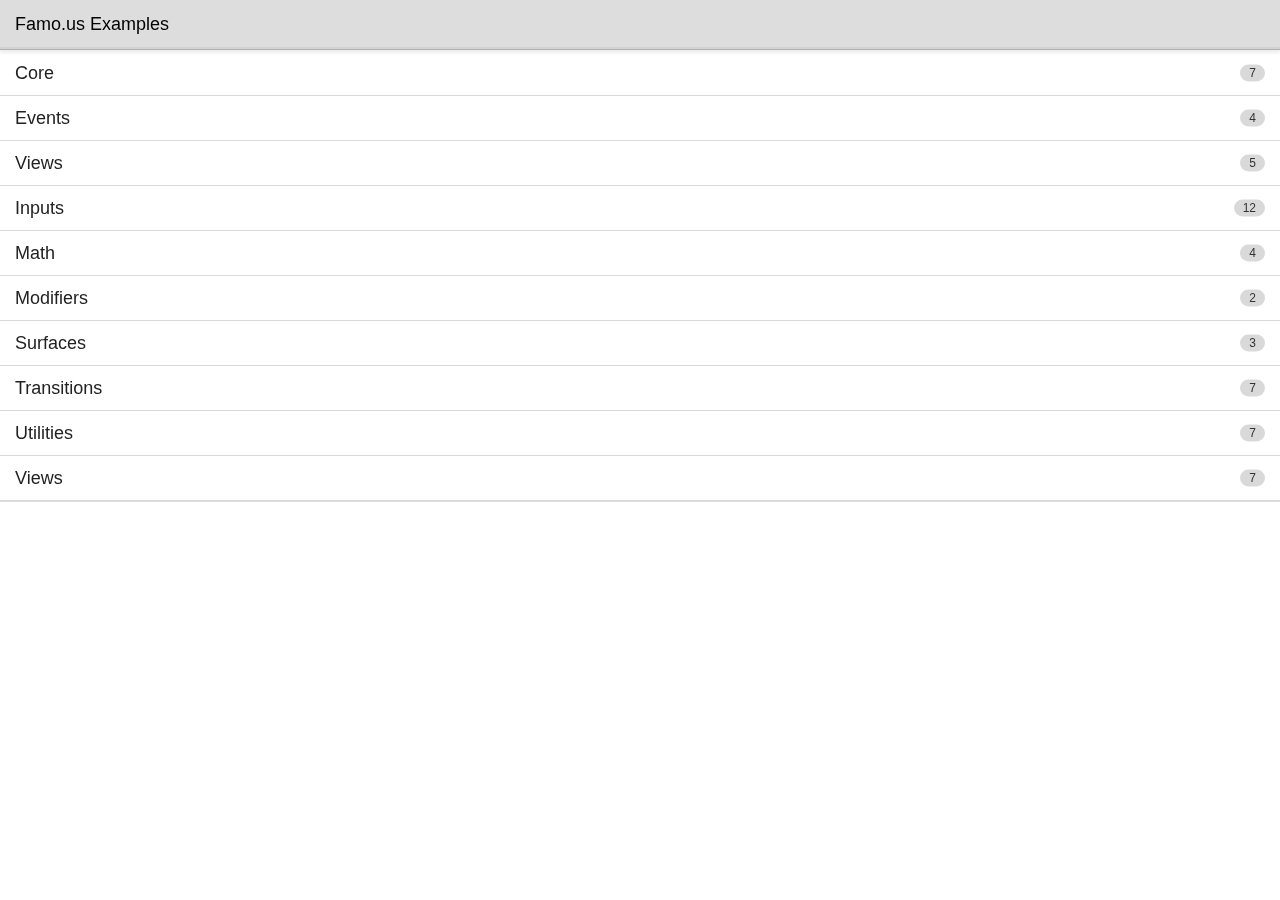
<file: index.html>
<!DOCTYPE HTML>
<html>
    <head>
        <title>famo.us demos App</title>
        <meta name="viewport" content="width=device-width, maximum-scale=1, user-scalable=no" />
        <meta name="mobile-web-app-capable" content="yes" />
        <meta name="apple-mobile-web-app-capable" content="yes" />
        <meta name="apple-mobile-web-app-status-bar-style" content="black" />
        <link rel="stylesheet" type="text/css" href="css/ratchet.min.css" />
        <link rel="stylesheet" type="text/css" href="css/ratchet-theme-android.min.css" />
        
    </head>
    <body>
		<script>
  (function(i,s,o,g,r,a,m){i['GoogleAnalyticsObject']=r;i[r]=i[r]||function(){
  (i[r].q=i[r].q||[]).push(arguments)},i[r].l=1*new Date();a=s.createElement(o),
  m=s.getElementsByTagName(o)[0];a.async=1;a.src=g;m.parentNode.insertBefore(a,m)
  })(window,document,'script','//www.google-analytics.com/analytics.js','ga');

  ga('create', 'UA-50441906-2', 'eugenioclrc.github.io');
  ga('send', 'pageview');

</script>

<div class="app-page" data-page="home">
    <header class="bar bar-nav">
      <h1 class="title">Famo.us Examples</h1>
    </header>

    <ul class="table-view" style="padding-top:50px">
      <li class="table-view-cell">
        <a class="navigate-right app-button" data-target="list" data-target-args='["core"]'>
          <span class="badge">7</span>
          Core
        </a>
      </li>
      <li class="table-view-cell">
        <a class="navigate-right app-button" data-target="list" data-target-args='["events"]'>
          <span class="badge">4</span>
          Events
        </a>
      </li>
      <li class="table-view-cell">
        <a class="navigate-right app-button" data-target="list" data-target-args='["views"]'>
          <span class="badge">5</span>
          Views
        </a>
      </li>
      <li class="table-view-cell">
        <a class="navigate-right app-button" data-target="list" data-target-args='["inputs"]'>
          <span class="badge">12</span>
          Inputs
        </a>
      </li>
      <li class="table-view-cell">
        <a class="navigate-right app-button" data-target="list" data-target-args='["math"]'>
          <span class="badge">4</span>
          Math
        </a>
      </li>
      <li class="table-view-cell">
        <a class="navigate-right app-button" data-target="list" data-target-args='["modifiers"]'>
          <span class="badge">2</span>
          Modifiers
        </a>
      </li>
      <li class="table-view-cell">
        <a class="navigate-right app-button" data-target="list" data-target-args='["surfaces"]'>
          <span class="badge">3</span>
          Surfaces
        </a>
      </li>
      <li class="table-view-cell">
        <a class="navigate-right app-button" data-target="list" data-target-args='["transitions"]'>
          <span class="badge">7</span>
          Transitions
        </a>
      </li>
      <li class="table-view-cell">
        <a class="navigate-right app-button" data-target="list" data-target-args='["utilities"]'>
          <span class="badge">7</span>
          Utilities
        </a>
      </li>

      <li class="table-view-cell">
        <a class="navigate-right app-button" data-target="list" data-target-args='["views"]'>
          <span class="badge">7</span>
          Views
        </a>
      </li>
    </ul>

</div>


<div class="app-page" data-page="list">
    <header class="bar bar-nav">
      <a class="icon icon-left-nav pull-left app-button" data-back data-transition="slide-out"></a>
      <h1 class="title app-button" data-back data-transition="slide-out"></h1>
    </header>

    <ul class="table-view" style="padding-top:50px">
      
    </ul>
</div>


<script type="text/javascript" src="examplesjson.js"></script>
<script type="text/javascript" src="zepto.min.js"></script>
<script type="text/javascript" src="kik.app.js"></script>

<script type="text/javascript">
App.setDefaultTransition('slide-left'); // global

Object.keys(examplesList).forEach(function(cat){
    if(examplesList.hasOwnProperty(cat)){
        examplesList[cat]._total = 0;
        Object.keys(examplesList[cat]).forEach(function(subcat){            
            if (subcat !== '_total') {
                examplesList[cat]._total += examplesList[cat][subcat].length;
            }
        });
    }
});


function onDeviceReady(){
    document.addEventListener("backbutton", function(e){
      try{
        e.preventDefault();
        if(App.back() === false){
          navigator.app.exitApp();
        }else{
          navigator.app.backHistory();
        }
      }catch(er){
        navigator.app.backHistory();
      }
      
    });
}
document.addEventListener("deviceready", onDeviceReady, false);

App.controller('home', function (page) {
});

App.controller('list', function (page, path) {
    var $page = $(page);
    $page.find('header h1').html('Famo.us '+path.join(' ') +' Examples');

    // cat view
    var html='';
    if(path.length === 1) {
        var keys = Object.keys(examplesList[path[0]]);
        for(var i=0,e;i< keys.length; i++){
            e=keys[i];
            if (e!=='_total') {
                if(examplesList[path[0]][e].length>1){
                    html +=
                      '<li class="table-view-cell">'+
                      '  <a class="navigate-right app-button" data-target="list" data-target-args=\'["' + path[0] + '","' + e + '"]\'>' +
                      '    <span class="badge">'+ examplesList[path[0]][e].length+'</span>    ' + e
                      '  </a>'+
                      '</li>';
                } else {
                    html +=
                      '<li class="table-view-cell">'+
                      '  <a class="navigate-right" data-transition="slide-in" href="demo.html?src='+ examplesList[path[0]][e][0].url +'">' +
                         e +
                      '  </a>' +
                      '</li>';
                }
            }
            
        };
    } else {
        var keys = Object.keys(examplesList[path[0]][path[1]]);
        for(var i=0,e;i< keys.length; i++){
          e=keys[i];
            html +=
                      '<li class="table-view-cell">'+
                      '  <a class="navigate-right app-button" href="demo.html?src='+ examplesList[path[0]][path[1]][e].url +'">' +
                         examplesList[path[0]][path[1]][e].name +
                      '  </a>' +
                      '</li>';                      
        }
    }

    $page.find('ul').html(html);

    bindClickable($page.find('ul .app-button'));
        
});

$(function(){
  try {
      App.restore();
  } catch (err) {
      App.load('home');
  }
});

function bindClickable(t){
     t.forEach(
            function (button) {
                Clickable(button);
                button.addEventListener('click', function () {
                    var target     = button.getAttribute('data-target'),
                        targetArgs = button.getAttribute('data-target-args'),
                        back       = (button.getAttribute('data-back') !== null),
                        manualBack = (button.getAttribute('data-manual-back') !== null),
                        args;

                    try {
                        args = JSON.parse(targetArgs);
                    } catch (err) {}
                    if ((typeof args !== 'object') || (args === null)) {
                        args = {};
                    }

                    if (!back && !target) {
                        return;
                    }
                    if (back && manualBack) {
                        return;
                    }

                    var clickableClass = button.getAttribute('data-clickable-class');
                    if (clickableClass) {
                        button.disabled = true;
                        button.classList.add(clickableClass);
                    }

                    if (back) {
                        App.back(finish);
                    }
                    else if (target) {
                        App.load(target, args, {}, finish);
                    }

                    function finish () {
                        if (clickableClass) {
                            button.disabled = false;
                            button.classList.remove(clickableClass);
                        }
                    }
                }, false);
            }
        );

}

</script>

    </body>
</html>
</file>
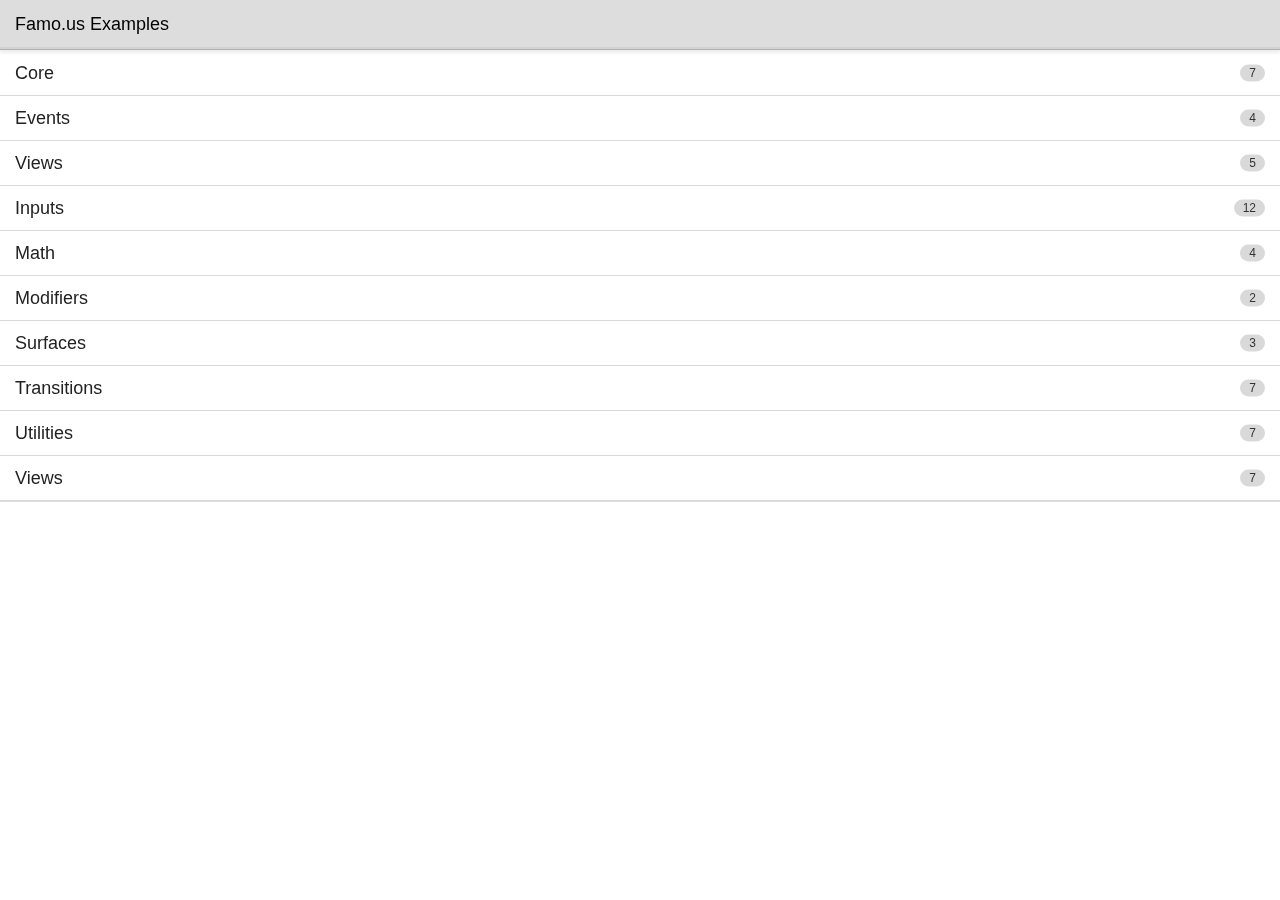
<file: platforms/android/assets/www/index.html>
<!DOCTYPE HTML>
<html>
    <head>
        <title>famo.us App</title>
        <meta name="viewport" content="width=device-width, maximum-scale=1, user-scalable=no" />
        <meta name="mobile-web-app-capable" content="yes" />
        <meta name="apple-mobile-web-app-capable" content="yes" />
        <meta name="apple-mobile-web-app-status-bar-style" content="black" />
        <link rel="stylesheet" type="text/css" href="css/ratchet.min.css" />
        <link rel="stylesheet" type="text/css" href="css/ratchet-theme-android.min.css" />
        
    </head>
    <body>
        <script type="text/javascript" src="cordova.js"></script>

<div class="app-page" data-page="home">
    <header class="bar bar-nav">
      <h1 class="title">Famo.us Examples</h1>
    </header>

    <ul class="table-view" style="padding-top:50px">
      <li class="table-view-cell">
        <a class="navigate-right app-button" data-target="list" data-target-args='["core"]'>
          <span class="badge">7</span>
          Core
        </a>
      </li>
      <li class="table-view-cell">
        <a class="navigate-right app-button" data-target="list" data-target-args='["events"]'>
          <span class="badge">4</span>
          Events
        </a>
      </li>
      <li class="table-view-cell">
        <a class="navigate-right app-button" data-target="list" data-target-args='["views"]'>
          <span class="badge">5</span>
          Views
        </a>
      </li>
      <li class="table-view-cell">
        <a class="navigate-right app-button" data-target="list" data-target-args='["inputs"]'>
          <span class="badge">12</span>
          Inputs
        </a>
      </li>
      <li class="table-view-cell">
        <a class="navigate-right app-button" data-target="list" data-target-args='["math"]'>
          <span class="badge">4</span>
          Math
        </a>
      </li>
      <li class="table-view-cell">
        <a class="navigate-right app-button" data-target="list" data-target-args='["modifiers"]'>
          <span class="badge">2</span>
          Modifiers
        </a>
      </li>
      <li class="table-view-cell">
        <a class="navigate-right app-button" data-target="list" data-target-args='["surfaces"]'>
          <span class="badge">3</span>
          Surfaces
        </a>
      </li>
      <li class="table-view-cell">
        <a class="navigate-right app-button" data-target="list" data-target-args='["transitions"]'>
          <span class="badge">7</span>
          Transitions
        </a>
      </li>
      <li class="table-view-cell">
        <a class="navigate-right app-button" data-target="list" data-target-args='["utilities"]'>
          <span class="badge">7</span>
          Utilities
        </a>
      </li>

      <li class="table-view-cell">
        <a class="navigate-right app-button" data-target="list" data-target-args='["views"]'>
          <span class="badge">7</span>
          Views
        </a>
      </li>
    </ul>

</div>


<div class="app-page" data-page="list">
    <header class="bar bar-nav">
      <a class="icon icon-left-nav pull-left app-button" data-back data-transition="slide-out"></a>
      <h1 class="title app-button" data-back data-transition="slide-out"></h1>
    </header>

    <ul class="table-view" style="padding-top:50px">
      
    </ul>
</div>


<script type="text/javascript" src="examplesjson.js"></script>
<script type="text/javascript" src="zepto.min.js"></script>
<script type="text/javascript" src="kik.app.js"></script>

<script type="text/javascript">
App.setDefaultTransition('slide-left'); // global

Object.keys(examplesList).forEach(function(cat){
    if(examplesList.hasOwnProperty(cat)){
        examplesList[cat]._total = 0;
        Object.keys(examplesList[cat]).forEach(function(subcat){            
            if (subcat !== '_total') {
                examplesList[cat]._total += examplesList[cat][subcat].length;
            }
        });
    }
});


function onDeviceReady(){
    document.addEventListener("backbutton", function(e){
      try{
        e.preventDefault();
        if(App.back() === false){
          navigator.app.exitApp();
        }else{
          navigator.app.backHistory();
        }
      }catch(er){
        navigator.app.backHistory();
      }
      
    });
}
document.addEventListener("deviceready", onDeviceReady, false);

App.controller('home', function (page) {
});

App.controller('list', function (page, path) {
    var $page = $(page);
    $page.find('header h1').html('Famo.us '+path.join(' ') +' Examples');

    // cat view
    var html='';
    if(path.length === 1) {
        var keys = Object.keys(examplesList[path[0]]);
        for(var i=0,e;i< keys.length; i++){
            e=keys[i];
            if (e!=='_total') {
                if(examplesList[path[0]][e].length>1){
                    html +=
                      '<li class="table-view-cell">'+
                      '  <a class="navigate-right app-button" data-target="list" data-target-args=\'["' + path[0] + '","' + e + '"]\'>' +
                      '    <span class="badge">'+ examplesList[path[0]][e].length+'</span>    ' + e
                      '  </a>'+
                      '</li>';
                } else {
                    html +=
                      '<li class="table-view-cell">'+
                      '  <a class="navigate-right" data-transition="slide-in" href="demo.html?src='+ examplesList[path[0]][e][0].url +'">' +
                         e +
                      '  </a>' +
                      '</li>';
                }
            }
            
        };
    } else {
        var keys = Object.keys(examplesList[path[0]][path[1]]);
        for(var i=0,e;i< keys.length; i++){
          e=keys[i];
            html +=
                      '<li class="table-view-cell">'+
                      '  <a class="navigate-right app-button" href="demo.html?src='+ examplesList[path[0]][path[1]][e].url +'">' +
                         examplesList[path[0]][path[1]][e].name +
                      '  </a>' +
                      '</li>';                      
        }
    }

    $page.find('ul').html(html);

    bindClickable($page.find('ul .app-button'));
        
});

$(function(){
  try {
      App.restore();
  } catch (err) {
      App.load('home');
  }
});

function bindClickable(t){
     t.forEach(
            function (button) {
                Clickable(button);
                button.addEventListener('click', function () {
                    var target     = button.getAttribute('data-target'),
                        targetArgs = button.getAttribute('data-target-args'),
                        back       = (button.getAttribute('data-back') !== null),
                        manualBack = (button.getAttribute('data-manual-back') !== null),
                        args;

                    try {
                        args = JSON.parse(targetArgs);
                    } catch (err) {}
                    if ((typeof args !== 'object') || (args === null)) {
                        args = {};
                    }

                    if (!back && !target) {
                        return;
                    }
                    if (back && manualBack) {
                        return;
                    }

                    var clickableClass = button.getAttribute('data-clickable-class');
                    if (clickableClass) {
                        button.disabled = true;
                        button.classList.add(clickableClass);
                    }

                    if (back) {
                        App.back(finish);
                    }
                    else if (target) {
                        App.load(target, args, {}, finish);
                    }

                    function finish () {
                        if (clickableClass) {
                            button.disabled = false;
                            button.classList.remove(clickableClass);
                        }
                    }
                }, false);
            }
        );

}

</script>

    </body>
</html>
</file>
<file: css/ratchet.min.css>
/*!
 * =====================================================
 * Ratchet v2.0.2 (http://goratchet.com)
 * Copyright 2014 Connor Sears
 * Licensed under MIT (https://github.com/twbs/ratchet/blob/master/LICENSE)
 *
 * v2.0.2 designed by @connors.
 * =====================================================
 *//*! normalize.css v3.0.1 | MIT License | git.io/normalize */html{font-family:sans-serif;-webkit-text-size-adjust:100%;-ms-text-size-adjust:100%}body{margin:0}article,aside,details,figcaption,figure,footer,header,hgroup,main,nav,section,summary{display:block}audio,canvas,progress,video{display:inline-block;vertical-align:baseline}audio:not([controls]){display:none;height:0}[hidden],template{display:none}a{background:0 0}a:active,a:hover{outline:0}abbr[title]{border-bottom:1px dotted}b,strong{font-weight:700}dfn{font-style:italic}h1{margin:.67em 0}mark{color:#000;background:#ff0}small{font-size:80%}sub,sup{position:relative;font-size:75%;line-height:0;vertical-align:baseline}sup{top:-.5em}sub{bottom:-.25em}img{border:0}svg:not(:root){overflow:hidden}figure{margin:1em 40px}hr{height:0;-moz-box-sizing:content-box;box-sizing:content-box}pre{overflow:auto}code,kbd,pre,samp{font-family:monospace,monospace;font-size:1em}button,input,optgroup,select,textarea{margin:0;font:inherit;color:inherit}button{overflow:visible}button,select{text-transform:none}button,html input[type=button],input[type=reset],input[type=submit]{-webkit-appearance:button;cursor:pointer}button[disabled],html input[disabled]{cursor:default}button::-moz-focus-inner,input::-moz-focus-inner{padding:0;border:0}input{line-height:normal}input[type=checkbox],input[type=radio]{box-sizing:border-box;padding:0}input[type=number]::-webkit-inner-spin-button,input[type=number]::-webkit-outer-spin-button{height:auto}input[type=search]::-webkit-search-cancel-button,input[type=search]::-webkit-search-decoration{-webkit-appearance:none}fieldset{padding:.35em .625em .75em;margin:0 2px;border:1px solid silver}legend{padding:0;border:0}textarea{overflow:auto}optgroup{font-weight:700}table{border-spacing:0;border-collapse:collapse}td,th{padding:0}*{-webkit-box-sizing:border-box;-moz-box-sizing:border-box;box-sizing:border-box}body{position:fixed;top:0;right:0;bottom:0;left:0;font-family:"Helvetica Neue",Helvetica,sans-serif;font-size:17px;line-height:21px;color:#000;background-color:#fff}a{color:#428bca;text-decoration:none;-webkit-tap-highlight-color:transparent}a:active{color:#3071a9}.content{position:absolute;top:0;right:0;bottom:0;left:0;overflow:auto;-webkit-overflow-scrolling:touch;background-color:#fff}.content>*{-webkit-transform:translateZ(0);-ms-transform:translateZ(0);transform:translateZ(0)}.bar-nav~.content{padding-top:44px}.bar-header-secondary~.content{padding-top:88px}.bar-footer~.content{padding-bottom:44px}.bar-footer-secondary~.content{padding-bottom:88px}.bar-tab~.content{padding-bottom:50px}.bar-footer-secondary-tab~.content{padding-bottom:94px}.content-padded{margin:10px}.pull-left{float:left}.pull-right{float:right}.clearfix:after,.clearfix:before{display:table;content:" "}.clearfix:after{clear:both}h1,h2,h3,h4,h5,h6{margin-top:0;margin-bottom:10px;line-height:1}.h1,h1{font-size:36px}.h2,h2{font-size:30px}.h3,h3{font-size:24px}.h4,h4{font-size:18px}.h5,h5{margin-top:20px;font-size:14px}.h6,h6{margin-top:20px;font-size:12px}p{margin-top:0;margin-bottom:10px;font-size:14px;color:#777}.btn{position:relative;display:inline-block;padding:6px 8px 7px;margin-bottom:0;font-size:12px;font-weight:400;line-height:1;color:#333;text-align:center;white-space:nowrap;vertical-align:top;cursor:pointer;background-color:#fff;border:1px solid #ccc;border-radius:3px}.btn.active,.btn:active{color:inherit;background-color:#ccc}.btn.disabled,.btn:disabled{opacity:.6}.btn-primary{color:#fff;background-color:#428bca;border:1px solid #428bca}.btn-primary.active,.btn-primary:active{color:#fff;background-color:#3071a9;border:1px solid #3071a9}.btn-positive{color:#fff;background-color:#5cb85c;border:1px solid #5cb85c}.btn-positive.active,.btn-positive:active{color:#fff;background-color:#449d44;border:1px solid #449d44}.btn-negative{color:#fff;background-color:#d9534f;border:1px solid #d9534f}.btn-negative.active,.btn-negative:active{color:#fff;background-color:#c9302c;border:1px solid #c9302c}.btn-outlined{background-color:transparent}.btn-outlined.btn-primary{color:#428bca}.btn-outlined.btn-positive{color:#5cb85c}.btn-outlined.btn-negative{color:#d9534f}.btn-outlined.btn-negative:active,.btn-outlined.btn-positive:active,.btn-outlined.btn-primary:active{color:#fff}.btn-link{padding-top:6px;padding-bottom:6px;color:#428bca;background-color:transparent;border:0}.btn-link.active,.btn-link:active{color:#3071a9;background-color:transparent}.btn-block{display:block;width:100%;padding:15px 0;margin-bottom:10px;font-size:18px}input[type=button],input[type=reset],input[type=submit]{width:100%}.btn .badge{margin:-2px -4px -2px 4px;font-size:12px;background-color:rgba(0,0,0,.15)}.btn .badge-inverted,.btn:active .badge-inverted{background-color:transparent}.btn-negative:active .badge-inverted,.btn-positive:active .badge-inverted,.btn-primary:active .badge-inverted{color:#fff}.btn-block .badge{position:absolute;right:0;margin-right:10px}.btn .icon{font-size:inherit}.bar{position:fixed;right:0;left:0;z-index:10;height:44px;padding-right:10px;padding-left:10px;background-color:#fff;border-bottom:1px solid #ddd;-webkit-backface-visibility:hidden;backface-visibility:hidden}.bar-header-secondary{top:44px}.bar-footer{bottom:0}.bar-footer-secondary{bottom:44px}.bar-footer-secondary-tab{bottom:50px}.bar-footer,.bar-footer-secondary,.bar-footer-secondary-tab{border-top:1px solid #ddd;border-bottom:0}.bar-nav{top:0}.title{position:absolute;display:block;width:100%;padding:0;margin:0 -10px;font-size:17px;font-weight:500;line-height:44px;color:#000;text-align:center;white-space:nowrap}.title a{color:inherit}.bar-tab{bottom:0;display:table;width:100%;height:50px;padding:0;table-layout:fixed;border-top:1px solid #ddd;border-bottom:0}.bar-tab .tab-item{display:table-cell;width:1%;height:50px;color:#929292;text-align:center;vertical-align:middle}.bar-tab .tab-item.active,.bar-tab .tab-item:active{color:#428bca}.bar-tab .tab-item .icon{top:3px;width:24px;height:24px;padding-top:0;padding-bottom:0}.bar-tab .tab-item .icon~.tab-label{display:block;font-size:11px}.bar .btn{position:relative;top:7px;z-index:20;padding:6px 12px 7px;margin-top:0;font-weight:400}.bar .btn.pull-right{margin-left:10px}.bar .btn.pull-left{margin-right:10px}.bar .btn-link{top:0;padding:0;font-size:16px;line-height:44px;color:#428bca;border:0}.bar .btn-link.active,.bar .btn-link:active{color:#3071a9}.bar .btn-block{top:6px;padding:7px 0;margin-bottom:0;font-size:16px}.bar .btn-nav.pull-left{margin-left:-5px}.bar .btn-nav.pull-left .icon-left-nav{margin-right:-3px}.bar .btn-nav.pull-right{margin-right:-5px}.bar .btn-nav.pull-right .icon-right-nav{margin-left:-3px}.bar .icon{position:relative;z-index:20;padding-top:10px;padding-bottom:10px;font-size:24px}.bar .btn .icon{top:3px;padding:0}.bar .title .icon{padding:0}.bar .title .icon.icon-caret{top:4px;margin-left:-5px}.bar input[type=search]{height:29px;margin:6px 0}.bar .segmented-control{top:7px;margin:0 auto}.badge{display:inline-block;padding:2px 9px 3px;font-size:12px;line-height:1;color:#333;background-color:rgba(0,0,0,.15);border-radius:100px}.badge.badge-inverted{padding:0 5px 0 0;background-color:transparent}.badge-primary{color:#fff;background-color:#428bca}.badge-primary.badge-inverted{color:#428bca}.badge-positive{color:#fff;background-color:#5cb85c}.badge-positive.badge-inverted{color:#5cb85c}.badge-negative{color:#fff;background-color:#d9534f}.badge-negative.badge-inverted{color:#d9534f}.card{margin:10px;overflow:hidden;background-color:#fff;border:1px solid #ddd;border-radius:6px}.card .table-view{margin-bottom:0;border-top:0;border-bottom:0}.card .table-view .table-view-divider:first-child{top:0;border-top-left-radius:6px;border-top-right-radius:6px}.card .table-view .table-view-divider:last-child{border-bottom-right-radius:6px;border-bottom-left-radius:6px}.card .table-view-cell:last-child{border-bottom:0}.table-view{padding-left:0;margin-top:0;margin-bottom:15px;list-style:none;background-color:#fff;border-top:1px solid #ddd;border-bottom:1px solid #ddd}.table-view-cell{position:relative;padding:11px 65px 11px 15px;overflow:hidden;border-bottom:1px solid #ddd}.table-view-cell:last-child{border-bottom:0}.table-view-cell>a:not(.btn){position:relative;display:block;padding:inherit;margin:-11px -65px -11px -15px;overflow:hidden;color:inherit}.table-view-cell>a:not(.btn):active{background-color:#eee}.table-view-cell p{margin-bottom:0}.table-view-divider{padding-top:6px;padding-bottom:6px;padding-left:15px;margin-top:-1px;margin-left:0;font-weight:500;color:#999;background-color:#fafafa;border-top:1px solid #ddd;border-bottom:1px solid #ddd}.table-view .media,.table-view .media-body{overflow:hidden}.table-view .media-object.pull-left{margin-right:10px}.table-view .media-object.pull-right{margin-left:10px}.table-view-cell>.badge,.table-view-cell>.btn,.table-view-cell>.toggle,.table-view-cell>a>.badge,.table-view-cell>a>.btn,.table-view-cell>a>.toggle{position:absolute;top:50%;right:15px;-webkit-transform:translateY(-50%);-ms-transform:translateY(-50%);transform:translateY(-50%)}.table-view-cell .navigate-left>.badge,.table-view-cell .navigate-left>.btn,.table-view-cell .navigate-left>.toggle,.table-view-cell .navigate-right>.badge,.table-view-cell .navigate-right>.btn,.table-view-cell .navigate-right>.toggle,.table-view-cell .push-left>.badge,.table-view-cell .push-left>.btn,.table-view-cell .push-left>.toggle,.table-view-cell .push-right>.badge,.table-view-cell .push-right>.btn,.table-view-cell .push-right>.toggle,.table-view-cell>a .navigate-left>.badge,.table-view-cell>a .navigate-left>.btn,.table-view-cell>a .navigate-left>.toggle,.table-view-cell>a .navigate-right>.badge,.table-view-cell>a .navigate-right>.btn,.table-view-cell>a .navigate-right>.toggle,.table-view-cell>a .push-left>.badge,.table-view-cell>a .push-left>.btn,.table-view-cell>a .push-left>.toggle,.table-view-cell>a .push-right>.badge,.table-view-cell>a .push-right>.btn,.table-view-cell>a .push-right>.toggle{right:35px}.content>.table-view:first-child{margin-top:15px}button,input,select,textarea{font-family:"Helvetica Neue",Helvetica,sans-serif;font-size:17px}input[type=color],input[type=date],input[type=datetime-local],input[type=datetime],input[type=email],input[type=month],input[type=number],input[type=password],input[type=search],input[type=tel],input[type=text],input[type=time],input[type=url],input[type=week],select,textarea{width:100%;height:35px;-webkit-appearance:none;padding:0 15px;margin-bottom:15px;line-height:21px;background-color:#fff;border:1px solid #ddd;border-radius:3px;outline:0}input[type=search]{-webkit-box-sizing:border-box;-moz-box-sizing:border-box;box-sizing:border-box;padding:0 10px;font-size:16px;border-radius:20px}input[type=search]:focus{text-align:left}textarea{height:auto}select{height:auto;font-size:14px;background-color:#f8f8f8;-webkit-box-shadow:inset 0 1px 1px rgba(0,0,0,.1);box-shadow:inset 0 1px 1px rgba(0,0,0,.1)}.input-group{background-color:#fff}.input-group input,.input-group textarea{margin-bottom:0;background-color:transparent;border-top:0;border-right:0;border-left:0;border-radius:0;-webkit-box-shadow:none;box-shadow:none}.input-row{height:35px;overflow:hidden;border-bottom:1px solid #ddd}.input-row label{float:left;width:35%;padding:8px 15px;font-family:"Helvetica Neue",Helvetica,sans-serif;line-height:1.1}.input-row input{float:right;width:65%;padding-left:0;margin-bottom:0;border:0}.segmented-control{position:relative;display:table;overflow:hidden;font-size:12px;font-weight:400;background-color:#fff;border:1px solid #ccc;border-radius:3px}.segmented-control .control-item{display:table-cell;width:1%;padding-top:6px;padding-bottom:7px;overflow:hidden;line-height:1;color:#333;text-align:center;text-overflow:ellipsis;white-space:nowrap;border-left:1px solid #ccc}.segmented-control .control-item:first-child{border-left-width:0}.segmented-control .control-item:active{background-color:#eee}.segmented-control .control-item.active{background-color:#ccc}.segmented-control-primary{border-color:#428bca}.segmented-control-primary .control-item{color:#428bca;border-color:inherit}.segmented-control-primary .control-item:active{background-color:#cde1f1}.segmented-control-primary .control-item.active{color:#fff;background-color:#428bca}.segmented-control-positive{border-color:#5cb85c}.segmented-control-positive .control-item{color:#5cb85c;border-color:inherit}.segmented-control-positive .control-item:active{background-color:#d8eed8}.segmented-control-positive .control-item.active{color:#fff;background-color:#5cb85c}.segmented-control-negative{border-color:#d9534f}.segmented-control-negative .control-item{color:#d9534f;border-color:inherit}.segmented-control-negative .control-item:active{background-color:#f9e2e2}.segmented-control-negative .control-item.active{color:#fff;background-color:#d9534f}.control-content{display:none}.control-content.active{display:block}.popover{position:fixed;top:55px;left:50%;z-index:20;display:none;width:280px;margin-left:-140px;background-color:#fff;border-radius:6px;-webkit-box-shadow:0 0 15px rgba(0,0,0,.1);box-shadow:0 0 15px rgba(0,0,0,.1);opacity:0;-webkit-transition:all .25s linear;-moz-transition:all .25s linear;transition:all .25s linear;-webkit-transform:translate3d(0,-15px,0);-ms-transform:translate3d(0,-15px,0);transform:translate3d(0,-15px,0)}.popover:before{position:absolute;top:-15px;left:50%;width:0;height:0;margin-left:-15px;content:'';border-right:15px solid transparent;border-bottom:15px solid #fff;border-left:15px solid transparent}.popover.visible{opacity:1;-webkit-transform:translate3d(0,0,0);-ms-transform:translate3d(0,0,0);transform:translate3d(0,0,0)}.popover .bar~.table-view{padding-top:44px}.backdrop{position:fixed;top:0;right:0;bottom:0;left:0;z-index:15;background-color:rgba(0,0,0,.3)}.popover .btn-block{margin-bottom:5px}.popover .btn-block:last-child{margin-bottom:0}.popover .bar-nav{border-bottom:1px solid #ddd;border-top-left-radius:12px;border-top-right-radius:12px;-webkit-box-shadow:none;box-shadow:none}.popover .table-view{max-height:300px;margin-bottom:0;overflow:auto;-webkit-overflow-scrolling:touch;background-color:#fff;border-top:0;border-bottom:0;border-radius:6px}.modal{position:fixed;top:0;z-index:11;width:100%;min-height:100%;overflow:hidden;background-color:#fff;opacity:0;-webkit-transition:-webkit-transform .25s,opacity 1ms .25s;-moz-transition:-moz-transform .25s,opacity 1ms .25s;transition:transform .25s,opacity 1ms .25s;-webkit-transform:translate3d(0,100%,0);-ms-transform:translate3d(0,100%,0);transform:translate3d(0,100%,0)}.modal.active{height:100%;opacity:1;-webkit-transition:-webkit-transform .25s;-moz-transition:-moz-transform .25s;transition:transform .25s;-webkit-transform:translate3d(0,0,0);-ms-transform:translate3d(0,0,0);transform:translate3d(0,0,0)}.slider{width:100%;overflow:hidden;background-color:#000}.slider .slide-group{position:relative;font-size:0;white-space:nowrap;-webkit-transition:all 0s linear;-moz-transition:all 0s linear;transition:all 0s linear}.slider .slide-group .slide{display:inline-block;width:100%;height:100%;font-size:14px;vertical-align:top}.toggle{position:relative;display:block;width:74px;height:30px;background-color:#fff;border:2px solid #ddd;border-radius:20px;-webkit-transition-duration:.2s;-moz-transition-duration:.2s;transition-duration:.2s;-webkit-transition-property:background-color,border;-moz-transition-property:background-color,border;transition-property:background-color,border}.toggle .toggle-handle{position:absolute;top:-1px;left:-1px;z-index:2;width:28px;height:28px;background-color:#fff;border:1px solid #ddd;border-radius:100px;-webkit-transition-duration:.2s;-moz-transition-duration:.2s;transition-duration:.2s;-webkit-transition-property:-webkit-transform,border,width;-moz-transition-property:-moz-transform,border,width;transition-property:transform,border,width}.toggle:before{position:absolute;top:3px;right:11px;font-size:13px;color:#999;text-transform:uppercase;content:"Off"}.toggle.active{background-color:#5cb85c;border:2px solid #5cb85c}.toggle.active .toggle-handle{border-color:#5cb85c;-webkit-transform:translate3d(44px,0,0);-ms-transform:translate3d(44px,0,0);transform:translate3d(44px,0,0)}.toggle.active:before{right:auto;left:15px;color:#fff;content:"On"}.toggle input[type=checkbox]{display:none}.content.fade{left:0;opacity:0}.content.fade.in{opacity:1}.content.sliding{z-index:2;-webkit-transition:-webkit-transform .4s;-moz-transition:-moz-transform .4s;transition:transform .4s;-webkit-transform:translate3d(0,0,0);-ms-transform:translate3d(0,0,0);transform:translate3d(0,0,0)}.content.sliding.left{z-index:1;-webkit-transform:translate3d(-100%,0,0);-ms-transform:translate3d(-100%,0,0);transform:translate3d(-100%,0,0)}.content.sliding.right{z-index:3;-webkit-transform:translate3d(100%,0,0);-ms-transform:translate3d(100%,0,0);transform:translate3d(100%,0,0)}.navigate-left:after,.navigate-right:after,.push-left:after,.push-right:after{position:absolute;top:50%;display:inline-block;font-family:Ratchicons;font-size:inherit;line-height:1;color:#bbb;text-decoration:none;-webkit-transform:translateY(-50%);-ms-transform:translateY(-50%);transform:translateY(-50%);-webkit-font-smoothing:antialiased}.navigate-left:after,.push-left:after{left:15px;content:'\e822'}.navigate-right:after,.push-right:after{right:15px;content:'\e826'}@font-face{font-family:Ratchicons;font-style:normal;font-weight:400;src:url(../fonts/ratchicons.eot);src:url(../fonts/ratchicons.eot?#iefix) format("embedded-opentype"),url(../fonts/ratchicons.woff) format("woff"),url(../fonts/ratchicons.ttf) format("truetype"),url(../fonts/ratchicons.svg#svgFontName) format("svg")}.icon{display:inline-block;font-family:Ratchicons;font-size:24px;line-height:1;text-decoration:none;-webkit-font-smoothing:antialiased}.icon-back:before{content:'\e80a'}.icon-bars:before{content:'\e80e'}.icon-caret:before{content:'\e80f'}.icon-check:before{content:'\e810'}.icon-close:before{content:'\e811'}.icon-code:before{content:'\e812'}.icon-compose:before{content:'\e813'}.icon-download:before{content:'\e815'}.icon-edit:before{content:'\e829'}.icon-forward:before{content:'\e82a'}.icon-gear:before{content:'\e821'}.icon-home:before{content:'\e82b'}.icon-info:before{content:'\e82c'}.icon-list:before{content:'\e823'}.icon-more-vertical:before{content:'\e82e'}.icon-more:before{content:'\e82f'}.icon-pages:before{content:'\e824'}.icon-pause:before{content:'\e830'}.icon-person:before{content:'\e832'}.icon-play:before{content:'\e816'}.icon-plus:before{content:'\e817'}.icon-refresh:before{content:'\e825'}.icon-search:before{content:'\e819'}.icon-share:before{content:'\e81a'}.icon-sound:before{content:'\e827'}.icon-sound2:before{content:'\e828'}.icon-sound3:before{content:'\e80b'}.icon-sound4:before{content:'\e80c'}.icon-star-filled:before{content:'\e81b'}.icon-star:before{content:'\e81c'}.icon-stop:before{content:'\e81d'}.icon-trash:before{content:'\e81e'}.icon-up-nav:before{content:'\e81f'}.icon-up:before{content:'\e80d'}.icon-right-nav:before{content:'\e818'}.icon-right:before{content:'\e826'}.icon-down-nav:before{content:'\e814'}.icon-down:before{content:'\e820'}.icon-left-nav:before{content:'\e82d'}.icon-left:before{content:'\e822'}
</file>
<file: css/ratchet-theme-android.min.css>
/*!
 * =====================================================
 * Ratchet v2.0.2 (http://goratchet.com)
 * Copyright 2014 Connor Sears
 * Licensed under MIT (https://github.com/twbs/ratchet/blob/master/LICENSE)
 *
 * v2.0.2 designed by @connors.
 * =====================================================
 */body{font-family:Roboto,sans-serif;font-size:18px;line-height:22px;color:#222}a{color:#33b5e5}a:active{color:#1a9bcb}.content{background-color:#f2f2f2}.bar-nav~.content{padding-top:50px}.bar-header-secondary~.content{padding-top:100px}.bar-tab~.content{padding-top:50px;padding-bottom:0}.bar-footer~.content{padding-bottom:50px}.bar-footer-secondary~.content{padding-bottom:100px}.btn{padding:8px 15px;font-size:14px;color:#222;background-color:#cecece;border:0;border-radius:2px;-webkit-box-shadow:inset 0 -1px 0 rgba(0,0,0,.2),inset 0 1px 0 rgba(255,255,255,.2),0 1px 1px rgba(0,0,0,.25);box-shadow:inset 0 -1px 0 rgba(0,0,0,.2),inset 0 1px 0 rgba(255,255,255,.2),0 1px 1px rgba(0,0,0,.25)}.btn.active,.btn:active{color:#222;background-color:#999;border:0;-webkit-box-shadow:inset 0 -1px 0 rgba(0,0,0,.2),inset 0 1px 0 rgba(255,255,255,.2);box-shadow:inset 0 -1px 0 rgba(0,0,0,.2),inset 0 1px 0 rgba(255,255,255,.2)}.btn-primary{color:#fff;background-color:#33b5e5;border:0}.btn-primary.active,.btn-primary:active{color:#fff;background-color:#1a9bcb;border:0}.btn-positive{color:#fff;background-color:#9c0;border:0}.btn-positive.active,.btn-positive:active{color:#fff;background-color:#739900;border:0}.btn-negative{color:#fff;background-color:#f44;border:0}.btn-negative.active,.btn-negative:active{color:#fff;background-color:#f11;border:0}.btn-outlined{background-color:transparent;border:1px solid #999;-webkit-box-shadow:none;box-shadow:none}.btn-outlined.btn-primary{color:#33b5e5;border:1px solid #33b5e5}.btn-outlined.btn-primary:active{background-color:#33b5e5;border:1px solid #33b5e5}.btn-outlined.btn-positive{color:#9c0;border:1px solid #9c0}.btn-outlined.btn-positive:active{background-color:#9c0;border:1px solid #9c0}.btn-outlined.btn-negative{color:#f44;border:1px solid #f44}.btn-outlined.btn-negative:active{background-color:#f44;border:1px solid #f44}.btn-outlined:active{background-color:#999;border:1px solid #999;-webkit-box-shadow:none;box-shadow:none}.btn-outlined.btn-negative:active,.btn-outlined.btn-positive:active,.btn-outlined.btn-primary:active{color:#fff;-webkit-box-shadow:none;box-shadow:none}.btn-link{color:#33b5e5;background-color:transparent;border:none;-webkit-box-shadow:none;box-shadow:none}.btn-link.active,.btn-link:active{color:#1a9bcb;background-color:transparent;-webkit-box-shadow:none;box-shadow:none}.btn-block{padding:15px 0;font-size:18px}.btn .badge{background-color:rgba(0,0,0,.15)}.btn .badge.badge-inverted{background-color:transparent}.btn:active .badge{color:#fff}.bar{height:50px;background-color:#ddd;border-bottom:1px solid #b1b1b1;-webkit-box-shadow:inset 0 -2px 0 #d2d2d2,0 3px 3px rgba(0,0,0,.07);box-shadow:inset 0 -2px 0 #d2d2d2,0 3px 3px rgba(0,0,0,.07)}.bar.bar-header-secondary{top:50px}.bar.bar-footer-secondary,.bar.bar-footer-secondary-tab{bottom:50px}.bar .bar-footer,.bar .bar-footer-secondary,.bar .bar-footer-secondary-tab{border-top:1px solid #b1b1b1;border-bottom:0;-webkit-box-shadow:inset 0 -2px 0 #33b5e5;box-shadow:inset 0 -2px 0 #33b5e5}.bar-tab{top:0;bottom:auto;height:50px;border-top:0}.bar-tab .tab-item{color:#929292}.bar-tab .tab-item.active{color:#33b5e5;-webkit-box-shadow:inset 0 -2px 0 #33b5e5;box-shadow:inset 0 -2px 0 #33b5e5}.bar-tab .tab-item:active{color:#929292;background-color:#78c6e3}.bar-tab .tab-item .icon{top:3px;padding-top:0;padding-bottom:0}.title{position:static;padding-left:15px;font-size:18px;line-height:49px;text-align:left}.bar .btn{top:7px;padding-top:10px;padding-bottom:10px}.bar .btn-link{top:0;padding:0;font-size:18px;line-height:49px;color:#33b5e5}.bar .btn-link.active,.bar .btn-link:active{color:#1a9bcb}.bar .btn-link .icon{top:2px;padding:0}.bar .btn-block{top:4px}.bar .segmented-control{top:7px}.bar .icon{padding-top:13px;padding-bottom:13px}.bar .title .icon{padding:0}.bar .title .icon.icon-caret{top:10px;color:#777}.bar input[type=search]{height:35px}.badge.badge-inverted{color:#999;background-color:transparent}.badge-primary{color:#fff;background-color:#33b5e5}.badge-primary.badge-inverted{color:#33b5e5;background-color:transparent}.badge-positive{color:#fff;background-color:#9c0}.badge-positive.badge-inverted{color:#9c0;background-color:transparent}.badge-negative{color:#fff;background-color:#f44}.badge-negative.badge-inverted{color:#f44;background-color:transparent}.card{background-color:transparent;border-color:#d9d9d9;border-radius:2px}.table-view{background-color:transparent}.table-view .table-view-cell{border-bottom:1px solid #d9d9d9}.table-view .table-view-cell:last-child{background-image:none}.table-view .table-view-cell>a:not(.btn):active{color:inherit;background-color:#e0e0e0}.table-view .table-view-cell>a:not(.btn):active .icon{color:#fff}.table-view .table-view-divider{padding-top:25px;font-size:12px;font-weight:700;text-transform:uppercase;background-color:transparent;border-top:0;border-bottom:2px solid #a9a9a9}.table-view-cell .navigate-left>.badge,.table-view-cell .navigate-left>.btn,.table-view-cell .navigate-left>.toggle,.table-view-cell .navigate-right>.badge,.table-view-cell .navigate-right>.btn,.table-view-cell .navigate-right>.toggle,.table-view-cell .push-left>.badge,.table-view-cell .push-left>.btn,.table-view-cell .push-left>.toggle,.table-view-cell .push-right>.badge,.table-view-cell .push-right>.btn,.table-view-cell .push-right>.toggle,.table-view-cell>a .navigate-left>.badge,.table-view-cell>a .navigate-left>.btn,.table-view-cell>a .navigate-left>.toggle,.table-view-cell>a .navigate-right>.badge,.table-view-cell>a .navigate-right>.btn,.table-view-cell>a .navigate-right>.toggle,.table-view-cell>a .push-left>.badge,.table-view-cell>a .push-left>.btn,.table-view-cell>a .push-left>.toggle,.table-view-cell>a .push-right>.badge,.table-view-cell>a .push-right>.btn,.table-view-cell>a .push-right>.toggle{right:15px}.input-group,input[type=color],input[type=date],input[type=datetime-local],input[type=datetime],input[type=email],input[type=month],input[type=number],input[type=password],input[type=search],input[type=tel],input[type=text],input[type=time],input[type=url],input[type=week],select,textarea{height:40px;padding:10px 15px;border:1px solid rgba(0,0,0,.2);-webkit-box-shadow:0 1px 1px rgba(0,0,0,.1);box-shadow:0 1px 1px rgba(0,0,0,.1)}input[type=search]{border-radius:2px}.input-group,select,textarea{height:auto}.input-group{padding:0;border:0}.input-group input{border:0;border-bottom:1px solid #d9d9d9;-webkit-box-shadow:none;box-shadow:none}.input-group input:last-child{background-image:none}.input-row{height:40px;border-bottom:1px solid #d9d9d9}.input-row label{padding-top:10px;padding-bottom:10px}.input-row label+input{background-image:none;border-bottom:0}.segmented-control{font-size:14px;background-color:#cecece;border:0;border-radius:2px;-webkit-box-shadow:0 1px 1px rgba(0,0,0,.25);box-shadow:0 1px 1px rgba(0,0,0,.25)}.segmented-control .control-item{padding-top:10px;padding-bottom:10px;color:#222;border-left:1px solid #999;-webkit-box-shadow:inset 0 -1px 0 rgba(0,0,0,.2),inset 0 1px 0 rgba(255,255,255,.2);box-shadow:inset 0 -1px 0 rgba(0,0,0,.2),inset 0 1px 0 rgba(255,255,255,.2)}.segmented-control .control-item:first-child{border-left-width:0}.segmented-control .control-item.active,.segmented-control .control-item:active{background-color:#999}.segmented-control-primary{border:0}.segmented-control-primary .control-item{color:#fff;border-color:inherit}.segmented-control-primary .control-item.active,.segmented-control-primary .control-item:active{color:#fff;background-color:#33b5e5}.segmented-control-positive{border:0}.segmented-control-positive .control-item{color:#fff;border-color:inherit}.segmented-control-positive .control-item.active,.segmented-control-positive .control-item:active{color:#fff;background-color:#9c0}.segmented-control-negative{border:0}.segmented-control-negative .control-item{color:#fff;border-color:inherit}.segmented-control-negative .control-item.active,.segmented-control-negative .control-item:active{color:#fff;background-color:#f44}.popover{top:47px;left:15px;width:200px;margin-left:0;border:1px solid #9b9b9b;border-radius:0;-webkit-box-shadow:0 0 3px rgba(0,0,0,.2);box-shadow:0 0 3px rgba(0,0,0,.2);-webkit-transition:-webkit-transform .1s ease-in-out,opacity .2s ease-in-out;-moz-transition:-moz-transform .1s ease-in-out,opacity .2s ease-in-out;transition:transform .1s ease-in-out,opacity .2s ease-in-out;-webkit-transform:scale(.75);-ms-transform:scale(.75);transform:scale(.75)}.popover:before{display:none}.popover.visible{-webkit-transform:scale(1);-ms-transform:scale(1);transform:scale(1)}.backdrop{background-color:transparent}.popover .bar{border-radius:0}.popover .bar-nav~.table-view{padding-top:50px}.popover .table-view{border-radius:12px}.toggle{width:104px;height:28px;background-color:#d7d7d7;border:2px solid #d7d7d7;border-radius:0}.toggle .toggle-handle{top:0;left:0;width:50px;height:24px;background-color:#bebebe;border:1px solid #b5b5b5;border-radius:2px;-webkit-box-shadow:inset 0 1px 0 rgba(255,255,255,.3),inset 0 -1px 0 rgba(0,0,0,.1);box-shadow:inset 0 1px 0 rgba(255,255,255,.3),inset 0 -1px 0 rgba(0,0,0,.1)}.toggle:before{top:1px;right:auto;left:11px;z-index:3;color:#fff}.toggle.active{background-color:#d7d7d7;border:2px solid #d7d7d7}.toggle.active .toggle-handle{margin-right:2px;background-color:#33b5e5;border-color:#33b5e5;-webkit-transform:translate3d(50px,0,0);-ms-transform:translate3d(50px,0,0);transform:translate3d(50px,0,0)}.toggle.active:before{right:14px;left:auto;color:#fff}.navigate-left:after,.navigate-right:after,.push-left:after,.push-right:after{content:''}.icon-caret:before{content:'\e800'}.icon-down-nav:before,.icon-down:before{content:'\e801'}.icon-download:before{content:'\e802'}.icon-left-nav:before,.icon-left:before{content:'\e803'}.icon-more-vertical:before{content:'\e804'}.icon-more:before{content:'\e805'}.icon-right-nav:before,.icon-right:before{content:'\e806'}.icon-search:before{content:'\e807'}.icon-share:before{content:'\e808'}.icon-up-nav:before,.icon-up:before{content:'\e809'}
</file>
<file: platforms/android/assets/www/css/ratchet.min.css>
/*!
 * =====================================================
 * Ratchet v2.0.2 (http://goratchet.com)
 * Copyright 2014 Connor Sears
 * Licensed under MIT (https://github.com/twbs/ratchet/blob/master/LICENSE)
 *
 * v2.0.2 designed by @connors.
 * =====================================================
 *//*! normalize.css v3.0.1 | MIT License | git.io/normalize */html{font-family:sans-serif;-webkit-text-size-adjust:100%;-ms-text-size-adjust:100%}body{margin:0}article,aside,details,figcaption,figure,footer,header,hgroup,main,nav,section,summary{display:block}audio,canvas,progress,video{display:inline-block;vertical-align:baseline}audio:not([controls]){display:none;height:0}[hidden],template{display:none}a{background:0 0}a:active,a:hover{outline:0}abbr[title]{border-bottom:1px dotted}b,strong{font-weight:700}dfn{font-style:italic}h1{margin:.67em 0}mark{color:#000;background:#ff0}small{font-size:80%}sub,sup{position:relative;font-size:75%;line-height:0;vertical-align:baseline}sup{top:-.5em}sub{bottom:-.25em}img{border:0}svg:not(:root){overflow:hidden}figure{margin:1em 40px}hr{height:0;-moz-box-sizing:content-box;box-sizing:content-box}pre{overflow:auto}code,kbd,pre,samp{font-family:monospace,monospace;font-size:1em}button,input,optgroup,select,textarea{margin:0;font:inherit;color:inherit}button{overflow:visible}button,select{text-transform:none}button,html input[type=button],input[type=reset],input[type=submit]{-webkit-appearance:button;cursor:pointer}button[disabled],html input[disabled]{cursor:default}button::-moz-focus-inner,input::-moz-focus-inner{padding:0;border:0}input{line-height:normal}input[type=checkbox],input[type=radio]{box-sizing:border-box;padding:0}input[type=number]::-webkit-inner-spin-button,input[type=number]::-webkit-outer-spin-button{height:auto}input[type=search]::-webkit-search-cancel-button,input[type=search]::-webkit-search-decoration{-webkit-appearance:none}fieldset{padding:.35em .625em .75em;margin:0 2px;border:1px solid silver}legend{padding:0;border:0}textarea{overflow:auto}optgroup{font-weight:700}table{border-spacing:0;border-collapse:collapse}td,th{padding:0}*{-webkit-box-sizing:border-box;-moz-box-sizing:border-box;box-sizing:border-box}body{position:fixed;top:0;right:0;bottom:0;left:0;font-family:"Helvetica Neue",Helvetica,sans-serif;font-size:17px;line-height:21px;color:#000;background-color:#fff}a{color:#428bca;text-decoration:none;-webkit-tap-highlight-color:transparent}a:active{color:#3071a9}.content{position:absolute;top:0;right:0;bottom:0;left:0;overflow:auto;-webkit-overflow-scrolling:touch;background-color:#fff}.content>*{-webkit-transform:translateZ(0);-ms-transform:translateZ(0);transform:translateZ(0)}.bar-nav~.content{padding-top:44px}.bar-header-secondary~.content{padding-top:88px}.bar-footer~.content{padding-bottom:44px}.bar-footer-secondary~.content{padding-bottom:88px}.bar-tab~.content{padding-bottom:50px}.bar-footer-secondary-tab~.content{padding-bottom:94px}.content-padded{margin:10px}.pull-left{float:left}.pull-right{float:right}.clearfix:after,.clearfix:before{display:table;content:" "}.clearfix:after{clear:both}h1,h2,h3,h4,h5,h6{margin-top:0;margin-bottom:10px;line-height:1}.h1,h1{font-size:36px}.h2,h2{font-size:30px}.h3,h3{font-size:24px}.h4,h4{font-size:18px}.h5,h5{margin-top:20px;font-size:14px}.h6,h6{margin-top:20px;font-size:12px}p{margin-top:0;margin-bottom:10px;font-size:14px;color:#777}.btn{position:relative;display:inline-block;padding:6px 8px 7px;margin-bottom:0;font-size:12px;font-weight:400;line-height:1;color:#333;text-align:center;white-space:nowrap;vertical-align:top;cursor:pointer;background-color:#fff;border:1px solid #ccc;border-radius:3px}.btn.active,.btn:active{color:inherit;background-color:#ccc}.btn.disabled,.btn:disabled{opacity:.6}.btn-primary{color:#fff;background-color:#428bca;border:1px solid #428bca}.btn-primary.active,.btn-primary:active{color:#fff;background-color:#3071a9;border:1px solid #3071a9}.btn-positive{color:#fff;background-color:#5cb85c;border:1px solid #5cb85c}.btn-positive.active,.btn-positive:active{color:#fff;background-color:#449d44;border:1px solid #449d44}.btn-negative{color:#fff;background-color:#d9534f;border:1px solid #d9534f}.btn-negative.active,.btn-negative:active{color:#fff;background-color:#c9302c;border:1px solid #c9302c}.btn-outlined{background-color:transparent}.btn-outlined.btn-primary{color:#428bca}.btn-outlined.btn-positive{color:#5cb85c}.btn-outlined.btn-negative{color:#d9534f}.btn-outlined.btn-negative:active,.btn-outlined.btn-positive:active,.btn-outlined.btn-primary:active{color:#fff}.btn-link{padding-top:6px;padding-bottom:6px;color:#428bca;background-color:transparent;border:0}.btn-link.active,.btn-link:active{color:#3071a9;background-color:transparent}.btn-block{display:block;width:100%;padding:15px 0;margin-bottom:10px;font-size:18px}input[type=button],input[type=reset],input[type=submit]{width:100%}.btn .badge{margin:-2px -4px -2px 4px;font-size:12px;background-color:rgba(0,0,0,.15)}.btn .badge-inverted,.btn:active .badge-inverted{background-color:transparent}.btn-negative:active .badge-inverted,.btn-positive:active .badge-inverted,.btn-primary:active .badge-inverted{color:#fff}.btn-block .badge{position:absolute;right:0;margin-right:10px}.btn .icon{font-size:inherit}.bar{position:fixed;right:0;left:0;z-index:10;height:44px;padding-right:10px;padding-left:10px;background-color:#fff;border-bottom:1px solid #ddd;-webkit-backface-visibility:hidden;backface-visibility:hidden}.bar-header-secondary{top:44px}.bar-footer{bottom:0}.bar-footer-secondary{bottom:44px}.bar-footer-secondary-tab{bottom:50px}.bar-footer,.bar-footer-secondary,.bar-footer-secondary-tab{border-top:1px solid #ddd;border-bottom:0}.bar-nav{top:0}.title{position:absolute;display:block;width:100%;padding:0;margin:0 -10px;font-size:17px;font-weight:500;line-height:44px;color:#000;text-align:center;white-space:nowrap}.title a{color:inherit}.bar-tab{bottom:0;display:table;width:100%;height:50px;padding:0;table-layout:fixed;border-top:1px solid #ddd;border-bottom:0}.bar-tab .tab-item{display:table-cell;width:1%;height:50px;color:#929292;text-align:center;vertical-align:middle}.bar-tab .tab-item.active,.bar-tab .tab-item:active{color:#428bca}.bar-tab .tab-item .icon{top:3px;width:24px;height:24px;padding-top:0;padding-bottom:0}.bar-tab .tab-item .icon~.tab-label{display:block;font-size:11px}.bar .btn{position:relative;top:7px;z-index:20;padding:6px 12px 7px;margin-top:0;font-weight:400}.bar .btn.pull-right{margin-left:10px}.bar .btn.pull-left{margin-right:10px}.bar .btn-link{top:0;padding:0;font-size:16px;line-height:44px;color:#428bca;border:0}.bar .btn-link.active,.bar .btn-link:active{color:#3071a9}.bar .btn-block{top:6px;padding:7px 0;margin-bottom:0;font-size:16px}.bar .btn-nav.pull-left{margin-left:-5px}.bar .btn-nav.pull-left .icon-left-nav{margin-right:-3px}.bar .btn-nav.pull-right{margin-right:-5px}.bar .btn-nav.pull-right .icon-right-nav{margin-left:-3px}.bar .icon{position:relative;z-index:20;padding-top:10px;padding-bottom:10px;font-size:24px}.bar .btn .icon{top:3px;padding:0}.bar .title .icon{padding:0}.bar .title .icon.icon-caret{top:4px;margin-left:-5px}.bar input[type=search]{height:29px;margin:6px 0}.bar .segmented-control{top:7px;margin:0 auto}.badge{display:inline-block;padding:2px 9px 3px;font-size:12px;line-height:1;color:#333;background-color:rgba(0,0,0,.15);border-radius:100px}.badge.badge-inverted{padding:0 5px 0 0;background-color:transparent}.badge-primary{color:#fff;background-color:#428bca}.badge-primary.badge-inverted{color:#428bca}.badge-positive{color:#fff;background-color:#5cb85c}.badge-positive.badge-inverted{color:#5cb85c}.badge-negative{color:#fff;background-color:#d9534f}.badge-negative.badge-inverted{color:#d9534f}.card{margin:10px;overflow:hidden;background-color:#fff;border:1px solid #ddd;border-radius:6px}.card .table-view{margin-bottom:0;border-top:0;border-bottom:0}.card .table-view .table-view-divider:first-child{top:0;border-top-left-radius:6px;border-top-right-radius:6px}.card .table-view .table-view-divider:last-child{border-bottom-right-radius:6px;border-bottom-left-radius:6px}.card .table-view-cell:last-child{border-bottom:0}.table-view{padding-left:0;margin-top:0;margin-bottom:15px;list-style:none;background-color:#fff;border-top:1px solid #ddd;border-bottom:1px solid #ddd}.table-view-cell{position:relative;padding:11px 65px 11px 15px;overflow:hidden;border-bottom:1px solid #ddd}.table-view-cell:last-child{border-bottom:0}.table-view-cell>a:not(.btn){position:relative;display:block;padding:inherit;margin:-11px -65px -11px -15px;overflow:hidden;color:inherit}.table-view-cell>a:not(.btn):active{background-color:#eee}.table-view-cell p{margin-bottom:0}.table-view-divider{padding-top:6px;padding-bottom:6px;padding-left:15px;margin-top:-1px;margin-left:0;font-weight:500;color:#999;background-color:#fafafa;border-top:1px solid #ddd;border-bottom:1px solid #ddd}.table-view .media,.table-view .media-body{overflow:hidden}.table-view .media-object.pull-left{margin-right:10px}.table-view .media-object.pull-right{margin-left:10px}.table-view-cell>.badge,.table-view-cell>.btn,.table-view-cell>.toggle,.table-view-cell>a>.badge,.table-view-cell>a>.btn,.table-view-cell>a>.toggle{position:absolute;top:50%;right:15px;-webkit-transform:translateY(-50%);-ms-transform:translateY(-50%);transform:translateY(-50%)}.table-view-cell .navigate-left>.badge,.table-view-cell .navigate-left>.btn,.table-view-cell .navigate-left>.toggle,.table-view-cell .navigate-right>.badge,.table-view-cell .navigate-right>.btn,.table-view-cell .navigate-right>.toggle,.table-view-cell .push-left>.badge,.table-view-cell .push-left>.btn,.table-view-cell .push-left>.toggle,.table-view-cell .push-right>.badge,.table-view-cell .push-right>.btn,.table-view-cell .push-right>.toggle,.table-view-cell>a .navigate-left>.badge,.table-view-cell>a .navigate-left>.btn,.table-view-cell>a .navigate-left>.toggle,.table-view-cell>a .navigate-right>.badge,.table-view-cell>a .navigate-right>.btn,.table-view-cell>a .navigate-right>.toggle,.table-view-cell>a .push-left>.badge,.table-view-cell>a .push-left>.btn,.table-view-cell>a .push-left>.toggle,.table-view-cell>a .push-right>.badge,.table-view-cell>a .push-right>.btn,.table-view-cell>a .push-right>.toggle{right:35px}.content>.table-view:first-child{margin-top:15px}button,input,select,textarea{font-family:"Helvetica Neue",Helvetica,sans-serif;font-size:17px}input[type=color],input[type=date],input[type=datetime-local],input[type=datetime],input[type=email],input[type=month],input[type=number],input[type=password],input[type=search],input[type=tel],input[type=text],input[type=time],input[type=url],input[type=week],select,textarea{width:100%;height:35px;-webkit-appearance:none;padding:0 15px;margin-bottom:15px;line-height:21px;background-color:#fff;border:1px solid #ddd;border-radius:3px;outline:0}input[type=search]{-webkit-box-sizing:border-box;-moz-box-sizing:border-box;box-sizing:border-box;padding:0 10px;font-size:16px;border-radius:20px}input[type=search]:focus{text-align:left}textarea{height:auto}select{height:auto;font-size:14px;background-color:#f8f8f8;-webkit-box-shadow:inset 0 1px 1px rgba(0,0,0,.1);box-shadow:inset 0 1px 1px rgba(0,0,0,.1)}.input-group{background-color:#fff}.input-group input,.input-group textarea{margin-bottom:0;background-color:transparent;border-top:0;border-right:0;border-left:0;border-radius:0;-webkit-box-shadow:none;box-shadow:none}.input-row{height:35px;overflow:hidden;border-bottom:1px solid #ddd}.input-row label{float:left;width:35%;padding:8px 15px;font-family:"Helvetica Neue",Helvetica,sans-serif;line-height:1.1}.input-row input{float:right;width:65%;padding-left:0;margin-bottom:0;border:0}.segmented-control{position:relative;display:table;overflow:hidden;font-size:12px;font-weight:400;background-color:#fff;border:1px solid #ccc;border-radius:3px}.segmented-control .control-item{display:table-cell;width:1%;padding-top:6px;padding-bottom:7px;overflow:hidden;line-height:1;color:#333;text-align:center;text-overflow:ellipsis;white-space:nowrap;border-left:1px solid #ccc}.segmented-control .control-item:first-child{border-left-width:0}.segmented-control .control-item:active{background-color:#eee}.segmented-control .control-item.active{background-color:#ccc}.segmented-control-primary{border-color:#428bca}.segmented-control-primary .control-item{color:#428bca;border-color:inherit}.segmented-control-primary .control-item:active{background-color:#cde1f1}.segmented-control-primary .control-item.active{color:#fff;background-color:#428bca}.segmented-control-positive{border-color:#5cb85c}.segmented-control-positive .control-item{color:#5cb85c;border-color:inherit}.segmented-control-positive .control-item:active{background-color:#d8eed8}.segmented-control-positive .control-item.active{color:#fff;background-color:#5cb85c}.segmented-control-negative{border-color:#d9534f}.segmented-control-negative .control-item{color:#d9534f;border-color:inherit}.segmented-control-negative .control-item:active{background-color:#f9e2e2}.segmented-control-negative .control-item.active{color:#fff;background-color:#d9534f}.control-content{display:none}.control-content.active{display:block}.popover{position:fixed;top:55px;left:50%;z-index:20;display:none;width:280px;margin-left:-140px;background-color:#fff;border-radius:6px;-webkit-box-shadow:0 0 15px rgba(0,0,0,.1);box-shadow:0 0 15px rgba(0,0,0,.1);opacity:0;-webkit-transition:all .25s linear;-moz-transition:all .25s linear;transition:all .25s linear;-webkit-transform:translate3d(0,-15px,0);-ms-transform:translate3d(0,-15px,0);transform:translate3d(0,-15px,0)}.popover:before{position:absolute;top:-15px;left:50%;width:0;height:0;margin-left:-15px;content:'';border-right:15px solid transparent;border-bottom:15px solid #fff;border-left:15px solid transparent}.popover.visible{opacity:1;-webkit-transform:translate3d(0,0,0);-ms-transform:translate3d(0,0,0);transform:translate3d(0,0,0)}.popover .bar~.table-view{padding-top:44px}.backdrop{position:fixed;top:0;right:0;bottom:0;left:0;z-index:15;background-color:rgba(0,0,0,.3)}.popover .btn-block{margin-bottom:5px}.popover .btn-block:last-child{margin-bottom:0}.popover .bar-nav{border-bottom:1px solid #ddd;border-top-left-radius:12px;border-top-right-radius:12px;-webkit-box-shadow:none;box-shadow:none}.popover .table-view{max-height:300px;margin-bottom:0;overflow:auto;-webkit-overflow-scrolling:touch;background-color:#fff;border-top:0;border-bottom:0;border-radius:6px}.modal{position:fixed;top:0;z-index:11;width:100%;min-height:100%;overflow:hidden;background-color:#fff;opacity:0;-webkit-transition:-webkit-transform .25s,opacity 1ms .25s;-moz-transition:-moz-transform .25s,opacity 1ms .25s;transition:transform .25s,opacity 1ms .25s;-webkit-transform:translate3d(0,100%,0);-ms-transform:translate3d(0,100%,0);transform:translate3d(0,100%,0)}.modal.active{height:100%;opacity:1;-webkit-transition:-webkit-transform .25s;-moz-transition:-moz-transform .25s;transition:transform .25s;-webkit-transform:translate3d(0,0,0);-ms-transform:translate3d(0,0,0);transform:translate3d(0,0,0)}.slider{width:100%;overflow:hidden;background-color:#000}.slider .slide-group{position:relative;font-size:0;white-space:nowrap;-webkit-transition:all 0s linear;-moz-transition:all 0s linear;transition:all 0s linear}.slider .slide-group .slide{display:inline-block;width:100%;height:100%;font-size:14px;vertical-align:top}.toggle{position:relative;display:block;width:74px;height:30px;background-color:#fff;border:2px solid #ddd;border-radius:20px;-webkit-transition-duration:.2s;-moz-transition-duration:.2s;transition-duration:.2s;-webkit-transition-property:background-color,border;-moz-transition-property:background-color,border;transition-property:background-color,border}.toggle .toggle-handle{position:absolute;top:-1px;left:-1px;z-index:2;width:28px;height:28px;background-color:#fff;border:1px solid #ddd;border-radius:100px;-webkit-transition-duration:.2s;-moz-transition-duration:.2s;transition-duration:.2s;-webkit-transition-property:-webkit-transform,border,width;-moz-transition-property:-moz-transform,border,width;transition-property:transform,border,width}.toggle:before{position:absolute;top:3px;right:11px;font-size:13px;color:#999;text-transform:uppercase;content:"Off"}.toggle.active{background-color:#5cb85c;border:2px solid #5cb85c}.toggle.active .toggle-handle{border-color:#5cb85c;-webkit-transform:translate3d(44px,0,0);-ms-transform:translate3d(44px,0,0);transform:translate3d(44px,0,0)}.toggle.active:before{right:auto;left:15px;color:#fff;content:"On"}.toggle input[type=checkbox]{display:none}.content.fade{left:0;opacity:0}.content.fade.in{opacity:1}.content.sliding{z-index:2;-webkit-transition:-webkit-transform .4s;-moz-transition:-moz-transform .4s;transition:transform .4s;-webkit-transform:translate3d(0,0,0);-ms-transform:translate3d(0,0,0);transform:translate3d(0,0,0)}.content.sliding.left{z-index:1;-webkit-transform:translate3d(-100%,0,0);-ms-transform:translate3d(-100%,0,0);transform:translate3d(-100%,0,0)}.content.sliding.right{z-index:3;-webkit-transform:translate3d(100%,0,0);-ms-transform:translate3d(100%,0,0);transform:translate3d(100%,0,0)}.navigate-left:after,.navigate-right:after,.push-left:after,.push-right:after{position:absolute;top:50%;display:inline-block;font-family:Ratchicons;font-size:inherit;line-height:1;color:#bbb;text-decoration:none;-webkit-transform:translateY(-50%);-ms-transform:translateY(-50%);transform:translateY(-50%);-webkit-font-smoothing:antialiased}.navigate-left:after,.push-left:after{left:15px;content:'\e822'}.navigate-right:after,.push-right:after{right:15px;content:'\e826'}@font-face{font-family:Ratchicons;font-style:normal;font-weight:400;src:url(../fonts/ratchicons.eot);src:url(../fonts/ratchicons.eot?#iefix) format("embedded-opentype"),url(../fonts/ratchicons.woff) format("woff"),url(../fonts/ratchicons.ttf) format("truetype"),url(../fonts/ratchicons.svg#svgFontName) format("svg")}.icon{display:inline-block;font-family:Ratchicons;font-size:24px;line-height:1;text-decoration:none;-webkit-font-smoothing:antialiased}.icon-back:before{content:'\e80a'}.icon-bars:before{content:'\e80e'}.icon-caret:before{content:'\e80f'}.icon-check:before{content:'\e810'}.icon-close:before{content:'\e811'}.icon-code:before{content:'\e812'}.icon-compose:before{content:'\e813'}.icon-download:before{content:'\e815'}.icon-edit:before{content:'\e829'}.icon-forward:before{content:'\e82a'}.icon-gear:before{content:'\e821'}.icon-home:before{content:'\e82b'}.icon-info:before{content:'\e82c'}.icon-list:before{content:'\e823'}.icon-more-vertical:before{content:'\e82e'}.icon-more:before{content:'\e82f'}.icon-pages:before{content:'\e824'}.icon-pause:before{content:'\e830'}.icon-person:before{content:'\e832'}.icon-play:before{content:'\e816'}.icon-plus:before{content:'\e817'}.icon-refresh:before{content:'\e825'}.icon-search:before{content:'\e819'}.icon-share:before{content:'\e81a'}.icon-sound:before{content:'\e827'}.icon-sound2:before{content:'\e828'}.icon-sound3:before{content:'\e80b'}.icon-sound4:before{content:'\e80c'}.icon-star-filled:before{content:'\e81b'}.icon-star:before{content:'\e81c'}.icon-stop:before{content:'\e81d'}.icon-trash:before{content:'\e81e'}.icon-up-nav:before{content:'\e81f'}.icon-up:before{content:'\e80d'}.icon-right-nav:before{content:'\e818'}.icon-right:before{content:'\e826'}.icon-down-nav:before{content:'\e814'}.icon-down:before{content:'\e820'}.icon-left-nav:before{content:'\e82d'}.icon-left:before{content:'\e822'}
</file>
<file: platforms/android/assets/www/css/ratchet-theme-android.min.css>
/*!
 * =====================================================
 * Ratchet v2.0.2 (http://goratchet.com)
 * Copyright 2014 Connor Sears
 * Licensed under MIT (https://github.com/twbs/ratchet/blob/master/LICENSE)
 *
 * v2.0.2 designed by @connors.
 * =====================================================
 */body{font-family:Roboto,sans-serif;font-size:18px;line-height:22px;color:#222}a{color:#33b5e5}a:active{color:#1a9bcb}.content{background-color:#f2f2f2}.bar-nav~.content{padding-top:50px}.bar-header-secondary~.content{padding-top:100px}.bar-tab~.content{padding-top:50px;padding-bottom:0}.bar-footer~.content{padding-bottom:50px}.bar-footer-secondary~.content{padding-bottom:100px}.btn{padding:8px 15px;font-size:14px;color:#222;background-color:#cecece;border:0;border-radius:2px;-webkit-box-shadow:inset 0 -1px 0 rgba(0,0,0,.2),inset 0 1px 0 rgba(255,255,255,.2),0 1px 1px rgba(0,0,0,.25);box-shadow:inset 0 -1px 0 rgba(0,0,0,.2),inset 0 1px 0 rgba(255,255,255,.2),0 1px 1px rgba(0,0,0,.25)}.btn.active,.btn:active{color:#222;background-color:#999;border:0;-webkit-box-shadow:inset 0 -1px 0 rgba(0,0,0,.2),inset 0 1px 0 rgba(255,255,255,.2);box-shadow:inset 0 -1px 0 rgba(0,0,0,.2),inset 0 1px 0 rgba(255,255,255,.2)}.btn-primary{color:#fff;background-color:#33b5e5;border:0}.btn-primary.active,.btn-primary:active{color:#fff;background-color:#1a9bcb;border:0}.btn-positive{color:#fff;background-color:#9c0;border:0}.btn-positive.active,.btn-positive:active{color:#fff;background-color:#739900;border:0}.btn-negative{color:#fff;background-color:#f44;border:0}.btn-negative.active,.btn-negative:active{color:#fff;background-color:#f11;border:0}.btn-outlined{background-color:transparent;border:1px solid #999;-webkit-box-shadow:none;box-shadow:none}.btn-outlined.btn-primary{color:#33b5e5;border:1px solid #33b5e5}.btn-outlined.btn-primary:active{background-color:#33b5e5;border:1px solid #33b5e5}.btn-outlined.btn-positive{color:#9c0;border:1px solid #9c0}.btn-outlined.btn-positive:active{background-color:#9c0;border:1px solid #9c0}.btn-outlined.btn-negative{color:#f44;border:1px solid #f44}.btn-outlined.btn-negative:active{background-color:#f44;border:1px solid #f44}.btn-outlined:active{background-color:#999;border:1px solid #999;-webkit-box-shadow:none;box-shadow:none}.btn-outlined.btn-negative:active,.btn-outlined.btn-positive:active,.btn-outlined.btn-primary:active{color:#fff;-webkit-box-shadow:none;box-shadow:none}.btn-link{color:#33b5e5;background-color:transparent;border:none;-webkit-box-shadow:none;box-shadow:none}.btn-link.active,.btn-link:active{color:#1a9bcb;background-color:transparent;-webkit-box-shadow:none;box-shadow:none}.btn-block{padding:15px 0;font-size:18px}.btn .badge{background-color:rgba(0,0,0,.15)}.btn .badge.badge-inverted{background-color:transparent}.btn:active .badge{color:#fff}.bar{height:50px;background-color:#ddd;border-bottom:1px solid #b1b1b1;-webkit-box-shadow:inset 0 -2px 0 #d2d2d2,0 3px 3px rgba(0,0,0,.07);box-shadow:inset 0 -2px 0 #d2d2d2,0 3px 3px rgba(0,0,0,.07)}.bar.bar-header-secondary{top:50px}.bar.bar-footer-secondary,.bar.bar-footer-secondary-tab{bottom:50px}.bar .bar-footer,.bar .bar-footer-secondary,.bar .bar-footer-secondary-tab{border-top:1px solid #b1b1b1;border-bottom:0;-webkit-box-shadow:inset 0 -2px 0 #33b5e5;box-shadow:inset 0 -2px 0 #33b5e5}.bar-tab{top:0;bottom:auto;height:50px;border-top:0}.bar-tab .tab-item{color:#929292}.bar-tab .tab-item.active{color:#33b5e5;-webkit-box-shadow:inset 0 -2px 0 #33b5e5;box-shadow:inset 0 -2px 0 #33b5e5}.bar-tab .tab-item:active{color:#929292;background-color:#78c6e3}.bar-tab .tab-item .icon{top:3px;padding-top:0;padding-bottom:0}.title{position:static;padding-left:15px;font-size:18px;line-height:49px;text-align:left}.bar .btn{top:7px;padding-top:10px;padding-bottom:10px}.bar .btn-link{top:0;padding:0;font-size:18px;line-height:49px;color:#33b5e5}.bar .btn-link.active,.bar .btn-link:active{color:#1a9bcb}.bar .btn-link .icon{top:2px;padding:0}.bar .btn-block{top:4px}.bar .segmented-control{top:7px}.bar .icon{padding-top:13px;padding-bottom:13px}.bar .title .icon{padding:0}.bar .title .icon.icon-caret{top:10px;color:#777}.bar input[type=search]{height:35px}.badge.badge-inverted{color:#999;background-color:transparent}.badge-primary{color:#fff;background-color:#33b5e5}.badge-primary.badge-inverted{color:#33b5e5;background-color:transparent}.badge-positive{color:#fff;background-color:#9c0}.badge-positive.badge-inverted{color:#9c0;background-color:transparent}.badge-negative{color:#fff;background-color:#f44}.badge-negative.badge-inverted{color:#f44;background-color:transparent}.card{background-color:transparent;border-color:#d9d9d9;border-radius:2px}.table-view{background-color:transparent}.table-view .table-view-cell{border-bottom:1px solid #d9d9d9}.table-view .table-view-cell:last-child{background-image:none}.table-view .table-view-cell>a:not(.btn):active{color:inherit;background-color:#e0e0e0}.table-view .table-view-cell>a:not(.btn):active .icon{color:#fff}.table-view .table-view-divider{padding-top:25px;font-size:12px;font-weight:700;text-transform:uppercase;background-color:transparent;border-top:0;border-bottom:2px solid #a9a9a9}.table-view-cell .navigate-left>.badge,.table-view-cell .navigate-left>.btn,.table-view-cell .navigate-left>.toggle,.table-view-cell .navigate-right>.badge,.table-view-cell .navigate-right>.btn,.table-view-cell .navigate-right>.toggle,.table-view-cell .push-left>.badge,.table-view-cell .push-left>.btn,.table-view-cell .push-left>.toggle,.table-view-cell .push-right>.badge,.table-view-cell .push-right>.btn,.table-view-cell .push-right>.toggle,.table-view-cell>a .navigate-left>.badge,.table-view-cell>a .navigate-left>.btn,.table-view-cell>a .navigate-left>.toggle,.table-view-cell>a .navigate-right>.badge,.table-view-cell>a .navigate-right>.btn,.table-view-cell>a .navigate-right>.toggle,.table-view-cell>a .push-left>.badge,.table-view-cell>a .push-left>.btn,.table-view-cell>a .push-left>.toggle,.table-view-cell>a .push-right>.badge,.table-view-cell>a .push-right>.btn,.table-view-cell>a .push-right>.toggle{right:15px}.input-group,input[type=color],input[type=date],input[type=datetime-local],input[type=datetime],input[type=email],input[type=month],input[type=number],input[type=password],input[type=search],input[type=tel],input[type=text],input[type=time],input[type=url],input[type=week],select,textarea{height:40px;padding:10px 15px;border:1px solid rgba(0,0,0,.2);-webkit-box-shadow:0 1px 1px rgba(0,0,0,.1);box-shadow:0 1px 1px rgba(0,0,0,.1)}input[type=search]{border-radius:2px}.input-group,select,textarea{height:auto}.input-group{padding:0;border:0}.input-group input{border:0;border-bottom:1px solid #d9d9d9;-webkit-box-shadow:none;box-shadow:none}.input-group input:last-child{background-image:none}.input-row{height:40px;border-bottom:1px solid #d9d9d9}.input-row label{padding-top:10px;padding-bottom:10px}.input-row label+input{background-image:none;border-bottom:0}.segmented-control{font-size:14px;background-color:#cecece;border:0;border-radius:2px;-webkit-box-shadow:0 1px 1px rgba(0,0,0,.25);box-shadow:0 1px 1px rgba(0,0,0,.25)}.segmented-control .control-item{padding-top:10px;padding-bottom:10px;color:#222;border-left:1px solid #999;-webkit-box-shadow:inset 0 -1px 0 rgba(0,0,0,.2),inset 0 1px 0 rgba(255,255,255,.2);box-shadow:inset 0 -1px 0 rgba(0,0,0,.2),inset 0 1px 0 rgba(255,255,255,.2)}.segmented-control .control-item:first-child{border-left-width:0}.segmented-control .control-item.active,.segmented-control .control-item:active{background-color:#999}.segmented-control-primary{border:0}.segmented-control-primary .control-item{color:#fff;border-color:inherit}.segmented-control-primary .control-item.active,.segmented-control-primary .control-item:active{color:#fff;background-color:#33b5e5}.segmented-control-positive{border:0}.segmented-control-positive .control-item{color:#fff;border-color:inherit}.segmented-control-positive .control-item.active,.segmented-control-positive .control-item:active{color:#fff;background-color:#9c0}.segmented-control-negative{border:0}.segmented-control-negative .control-item{color:#fff;border-color:inherit}.segmented-control-negative .control-item.active,.segmented-control-negative .control-item:active{color:#fff;background-color:#f44}.popover{top:47px;left:15px;width:200px;margin-left:0;border:1px solid #9b9b9b;border-radius:0;-webkit-box-shadow:0 0 3px rgba(0,0,0,.2);box-shadow:0 0 3px rgba(0,0,0,.2);-webkit-transition:-webkit-transform .1s ease-in-out,opacity .2s ease-in-out;-moz-transition:-moz-transform .1s ease-in-out,opacity .2s ease-in-out;transition:transform .1s ease-in-out,opacity .2s ease-in-out;-webkit-transform:scale(.75);-ms-transform:scale(.75);transform:scale(.75)}.popover:before{display:none}.popover.visible{-webkit-transform:scale(1);-ms-transform:scale(1);transform:scale(1)}.backdrop{background-color:transparent}.popover .bar{border-radius:0}.popover .bar-nav~.table-view{padding-top:50px}.popover .table-view{border-radius:12px}.toggle{width:104px;height:28px;background-color:#d7d7d7;border:2px solid #d7d7d7;border-radius:0}.toggle .toggle-handle{top:0;left:0;width:50px;height:24px;background-color:#bebebe;border:1px solid #b5b5b5;border-radius:2px;-webkit-box-shadow:inset 0 1px 0 rgba(255,255,255,.3),inset 0 -1px 0 rgba(0,0,0,.1);box-shadow:inset 0 1px 0 rgba(255,255,255,.3),inset 0 -1px 0 rgba(0,0,0,.1)}.toggle:before{top:1px;right:auto;left:11px;z-index:3;color:#fff}.toggle.active{background-color:#d7d7d7;border:2px solid #d7d7d7}.toggle.active .toggle-handle{margin-right:2px;background-color:#33b5e5;border-color:#33b5e5;-webkit-transform:translate3d(50px,0,0);-ms-transform:translate3d(50px,0,0);transform:translate3d(50px,0,0)}.toggle.active:before{right:14px;left:auto;color:#fff}.navigate-left:after,.navigate-right:after,.push-left:after,.push-right:after{content:''}.icon-caret:before{content:'\e800'}.icon-down-nav:before,.icon-down:before{content:'\e801'}.icon-download:before{content:'\e802'}.icon-left-nav:before,.icon-left:before{content:'\e803'}.icon-more-vertical:before{content:'\e804'}.icon-more:before{content:'\e805'}.icon-right-nav:before,.icon-right:before{content:'\e806'}.icon-search:before{content:'\e807'}.icon-share:before{content:'\e808'}.icon-up-nav:before,.icon-up:before{content:'\e809'}
</file>
